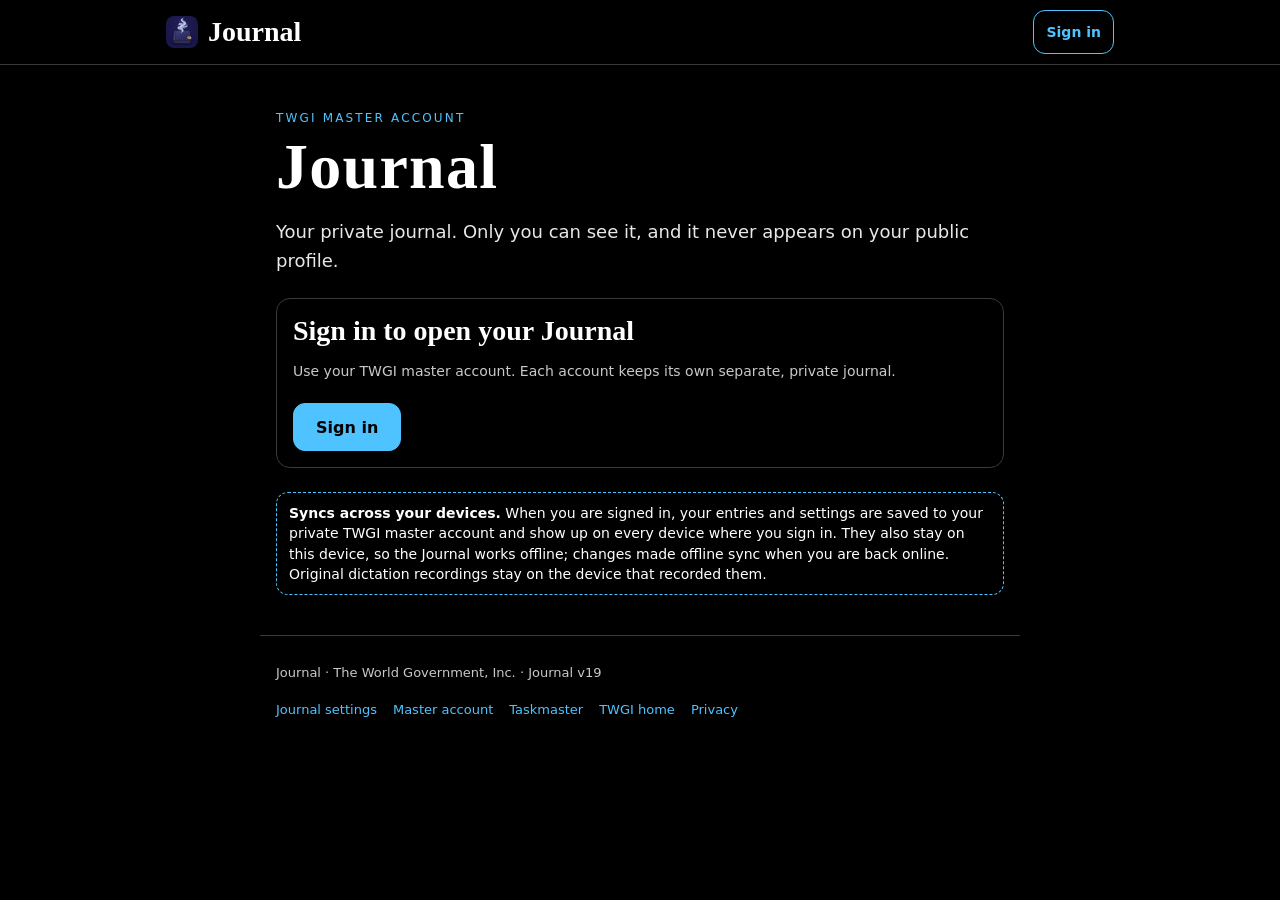
<file: index.html>
<!DOCTYPE html>
<html lang="en">
<head>
<meta charset="utf-8">
<meta name="viewport" content="width=device-width,initial-scale=1">
<title>Journal — The World Government, Inc.</title>
<meta name="description" content="A private journal for your TWGI master account.">
<link rel="manifest" href="/manifest.webmanifest">
<meta name="theme-color" content="#4fc3ff">
<meta name="mobile-web-app-capable" content="yes">
<meta name="apple-mobile-web-app-capable" content="yes">
<meta name="apple-mobile-web-app-status-bar-style" content="black">
<meta name="apple-mobile-web-app-title" content="Journal">
<link rel="icon" href="/icons/favicon-48.png" type="image/png" sizes="48x48">
<link rel="icon" href="/icons/icon-192.png" type="image/png" sizes="192x192">
<link rel="apple-touch-icon" sizes="180x180" href="/icons/apple-touch-icon.png">
<link rel="stylesheet" href="/assets/app.css">
</head>
<body>
<a class="skip" href="#main">Skip to content</a>
<header class="app-header">
  <div class="app-bar">
    <p class="app-name"><a href="/"><img src="/icons/icon-192.png" alt="" width="32" height="32">Journal</a><span class="offline-pill" id="offline-pill" hidden>Offline</span></p>
    <div class="account-slot" data-account-slot></div>
  </div>
</header>
<main class="page" id="main">
  <p class="eyebrow">TWGI master account</p>
  <h1>Journal</h1>
  <p class="lead">Your private journal. Only you can see it, and it never appears on your public profile.</p>
  <section class="panel" id="journal-signin" aria-labelledby="journal-signin-h">
    <h2 id="journal-signin-h">Sign in to open your Journal</h2>
    <p class="note">Use your TWGI master account. Each account keeps its own separate, private journal.</p>
    <a class="take" href="/login/">Sign in</a>
  </section>
  <section class="journal" id="journal" hidden aria-label="Your journal">
    <section class="panel pensieve" id="pensieve" aria-labelledby="pensieve-h">
      <div class="pensieve-top" id="pensieve-top">
      <h2 id="pensieve-h" data-pensieve-name>The Pensieve</h2>
      <p class="note">Speak a note into your Journal. Tap Start, talk, then tap Stop. You can fix the words before saving. The microphone is only used after you tap Start.</p>
      <p class="note" id="pensieve-support" hidden></p>
      <details class="how-dictation" id="pensieve-how" hidden>
        <summary>How dictation works</summary>
        <p class="note" id="pensieve-how-text"></p>
      </details>
      <div class="row">
        <button class="take" type="button" id="pensieve-toggle" aria-pressed="false">Start dictation</button>
        <span class="rec-timer" id="pensieve-timer" aria-live="off"></span>
      </div>
      <p class="note" id="pensieve-status" role="status" aria-live="polite"></p>
      <div class="jform pensieve-title-block">
        <label for="pensieve-title">Title (optional)</label>
        <div class="title-mic-wrap" id="pensieve-title-wrap">
          <input type="text" id="pensieve-title" autocomplete="off" maxlength="160">
          <button type="button" class="title-mic" id="pensieve-title-mic" aria-label="Dictate title" aria-pressed="false">
            <svg viewBox="0 0 24 24" aria-hidden="true" focusable="false"><path fill="currentColor" d="M12 14c1.66 0 3-1.34 3-3V5c0-1.66-1.34-3-3-3S9 3.34 9 5v6c0 1.66 1.34 3 3 3zm5-3c0 2.76-2.24 5-5 5s-5-2.24-5-5H5c0 3.53 2.61 6.43 6 6.92V21h2v-3.08c3.39-.49 6-3.39 6-6.92h-2z"/></svg>
          </button>
        </div>
      </div>
      </div>
      <div class="pensieve-review" id="pensieve-review">
      <div class="jform">
        <label for="pensieve-text">Transcript (you can edit it)</label>
        <textarea id="pensieve-text" maxlength="20000"></textarea>
        <p class="interim" id="pensieve-interim" aria-live="polite"></p>
        <p class="pensieve-mode-line" id="pensieve-mode-line" hidden>Mode: <span id="pensieve-mode-label">Live text</span> · <button type="button" class="mode-change" id="pensieve-mode-change" aria-expanded="false">Change</button></p>
        <fieldset class="pensieve-mode" id="pensieve-mode" hidden>
          <legend>On this phone the microphone can do one of these at a time:</legend>
          <label class="opt"><input type="radio" name="pensieve-mode" value="live" checked> Live text (your words appear as you speak)</label>
          <label class="opt"><input type="radio" name="pensieve-mode" value="audio"> Audio recording only (no live text)</label>
        </fieldset>
        <div class="flag" id="pensieve-help" hidden>
          <p style="margin:0" id="pensieve-help-text">If no words appear, use your keyboard's microphone instead: tap the Transcript box, then tap the microphone key on the keyboard and speak.</p>
          <div class="actions">
            <button class="take ghost" type="button" id="pensieve-keyboard">Type or use keyboard microphone</button>
          </div>
        </div>
        <div class="row">
          <button class="take" type="button" id="pensieve-save">Save as journal entry</button>
          <button class="take ghost" type="button" id="pensieve-discard">Discard</button>
        </div>
        <div class="flag" id="pensieve-choice" hidden>
          <p style="margin:0">Keep the original copy with this entry? That is the audio recording and the unedited transcript, saved on this device only.</p>
          <div class="actions">
            <button class="take" type="button" id="pensieve-keep">Save original copy</button>
            <button class="take ghost" type="button" id="pensieve-skip">Don't save it</button>
          </div>
        </div>
      </div>
      </div>
    </section>
    <section class="panel" aria-labelledby="journal-form-heading">
      <h2 id="journal-form-heading">New entry</h2>
      <form class="jform" id="journal-form" novalidate>
        <input type="hidden" id="journal-id">
        <label for="journal-when">Date and time</label>
        <input type="datetime-local" id="journal-when" required>
        <label for="journal-title">Title (optional)</label>
        <input type="text" id="journal-title" autocomplete="off">
        <label for="journal-body">Entry</label>
        <textarea id="journal-body" required></textarea>
        <div class="row">
          <button class="take" type="submit" id="journal-save">Save entry</button>
          <button class="take ghost" type="button" id="journal-cancel" hidden>Cancel edit</button>
        </div>
      </form>
      <p class="note" id="journal-status" role="status" aria-live="polite"></p>
    </section>
    <section class="panel" aria-labelledby="journal-list-h">
      <h2 id="journal-list-h">Entries</h2>
      <label class="visually-hidden" for="journal-search">Search entries</label>
      <input type="search" class="jsearch" id="journal-search" placeholder="Search your entries" autocomplete="off">
      <p class="note" id="journal-count"></p>
      <ul class="entries" id="journal-list"></ul>
    </section>
    <section class="panel settings-fold" id="settings" aria-labelledby="settings-h">
      <details id="settings-details">
        <summary class="settings-bar" aria-expanded="false">
          <h2 id="settings-h">Settings</h2>
          <span class="settings-chevron" aria-hidden="true"></span>
        </summary>
        <div class="settings-body" id="settings-body">
      <form id="settings-form" class="settings-form">
        <fieldset>
          <legend>Original dictation copies</legend>
          <p class="note">After you dictate in <span data-pensieve-name>The Pensieve</span>, should the recording and unedited transcript be kept with the entry?</p>
          <label class="opt"><input type="radio" name="dictationOriginals" value="ask"> Ask me each time</label>
          <label class="opt"><input type="radio" name="dictationOriginals" value="always"> Always save automatically</label>
          <label class="opt"><input type="radio" name="dictationOriginals" value="never"> Never save</label>
        </fieldset>
        <fieldset>
          <legend>Dictation language</legend>
          <p class="note">The language you speak when you dictate. If your phone refuses it, the Journal tries English (US) and then the phone’s default by itself.</p>
          <label for="dictation-language">Language</label>
          <select id="dictation-language" name="dictationLanguage">
            <option value="en-US">English (US)</option>
            <option value="auto">Automatic (this phone’s language)</option>
            <option value="en-GB">English (UK)</option>
            <option value="es-US">Español (Estados Unidos)</option>
            <option value="es-ES">Español (España)</option>
            <option value="fr-FR">Français</option>
            <option value="de-DE">Deutsch</option>
            <option value="pt-BR">Português (Brasil)</option>
            <option value="it-IT">Italiano</option>
            <option value="hi-IN">हिन्दी (Hindi)</option>
            <option value="zh-CN">中文 (普通话)</option>
            <option value="ja-JP">日本語</option>
            <option value="ko-KR">한국어</option>
            <option value="ar-SA">العربية</option>
          </select>
        </fieldset>
      </form>
      <fieldset class="settings-form push-reminder" id="journal-reminder"></fieldset>
      <p class="note" id="settings-status" role="status" aria-live="polite"></p>
      <p class="note">These settings sync to your other devices when you are signed in.</p>
      <p class="note app-version" id="app-version-detail">This app: <strong>Journal v19</strong> · offline copy: <span data-sw-cache>checking…</span><span id="dictation-last" hidden></span></p>
        </div>
      </details>
    </section>
  </section>
  <p class="device-note"><strong>Syncs across your devices.</strong> When you are signed in, your entries and settings are saved to your private TWGI master account and show up on every device where you sign in. They also stay on this device, so the Journal works offline; changes made offline sync when you are back online. Original dictation recordings stay on the device that recorded them.</p>
  <p class="note sync-note" id="journal-sync" role="status" aria-live="polite" hidden></p>
</main>
<footer class="app-footer">
  <p>Journal · The World Government, Inc. · <span class="app-version" data-app-version="19">Journal v19</span></p>
  <nav aria-label="Footer">
    <a href="/#settings">Journal settings</a>
    <a href="https://theworldgovernmentincorporated.com/account/">Master account</a>
    <a href="https://taskmaster.theworldgovernmentincorporated.com/">Taskmaster</a>
    <a href="https://theworldgovernmentincorporated.com/">TWGI home</a>
    <a href="https://theworldgovernmentincorporated.com/privacy.html">Privacy</a>
  </nav>
</footer>
<!-- v8: the bottom Start dictation bar lives here, as a direct child of <body>,
     outside every card, so nothing on the page can sit above it or take its taps.
     pensieve.js moves the Start dictation button in here while the bar is shown. -->
<div class="dictation-dock" id="dictation-dock" hidden>
  <!-- v10: live transcript panel. While you dictate, your words show here, right
       above the Stop bar, so you never have to scroll down to the Pensieve card.
       It only mirrors the card's Transcript box (the box is what gets saved). -->
  <section class="live-panel" id="dictation-live" aria-label="Live transcript" hidden>
    <div class="live-head">
      <span class="live-dot" aria-hidden="true"></span>
      <span class="live-label" id="dictation-live-label">Listening…</span>
      <span class="live-timer" id="dictation-live-timer" aria-hidden="true"></span>
    </div>
    <div class="live-scroll" id="dictation-live-scroll">
      <p class="live-words" id="dictation-live-words"><span class="live-final" id="dictation-live-final"></span><span class="live-interim" id="dictation-live-interim"></span><span class="live-hint" id="dictation-live-hint"></span></p>
    </div>
    <div class="live-actions" id="dictation-live-actions" hidden>
      <button class="mini" type="button" id="dictation-live-review">Review &amp; edit</button>
      <button class="mini" type="button" id="dictation-live-close" aria-label="Close the live transcript">OK</button>
    </div>
  </section>
  <div class="dock-note" id="dictation-note" role="status" aria-live="polite" hidden>
    <p id="dictation-note-text"></p>
    <button class="mini" type="button" id="dictation-note-keyboard">Use keyboard microphone</button>
    <button class="mini" type="button" id="dictation-note-close" aria-label="Close this message">OK</button>
  </div>
</div>
<script src="/assets/auto-update.js"></script>
<script src="/assets/app.js"></script>
<script src="/vendor/supabase.js"></script>
<script src="/assets/auth.js"></script>
<script src="/assets/settings.js"></script>
<script src="/assets/originals.js"></script>
<script src="/assets/reminders.js"></script>
<script src="/assets/journal.js"></script>
<script src="/assets/journal-ui.js"></script>
<script src="/assets/cloud-sync.js"></script>
<script src="/assets/journal-sync.js"></script>
<script src="/assets/pensieve.js"></script>
<script src="/assets/settings-ui.js"></script>
<script src="/assets/push-core.js"></script>
<script src="/assets/push-ui.js"></script>
</body>
</html>
</file>
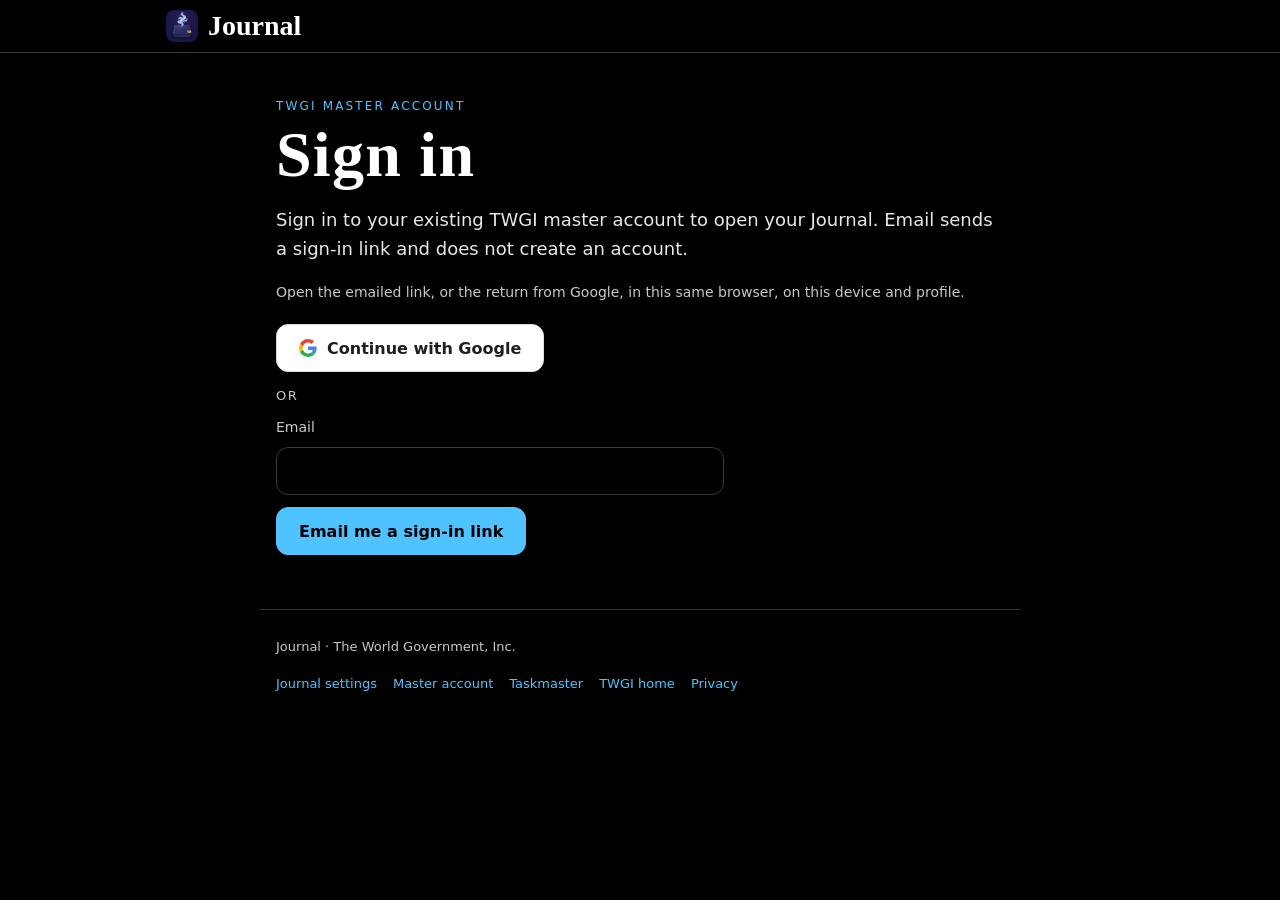
<file: login/index.html>
<!DOCTYPE html>
<html lang="en">
<head>
<meta charset="utf-8">
<meta name="viewport" content="width=device-width,initial-scale=1">
<title>Sign in — Journal</title>
<meta name="description" content="A private journal for your TWGI master account.">
<link rel="manifest" href="/manifest.webmanifest">
<meta name="theme-color" content="#4fc3ff">
<meta name="mobile-web-app-capable" content="yes">
<meta name="apple-mobile-web-app-capable" content="yes">
<meta name="apple-mobile-web-app-status-bar-style" content="black">
<meta name="apple-mobile-web-app-title" content="Journal">
<link rel="icon" href="/icons/favicon-48.png" type="image/png" sizes="48x48">
<link rel="icon" href="/icons/icon-192.png" type="image/png" sizes="192x192">
<link rel="apple-touch-icon" sizes="180x180" href="/icons/apple-touch-icon.png">
<link rel="stylesheet" href="/assets/app.css">
</head>
<body>
<a class="skip" href="#main">Skip to content</a>
<header class="app-header">
  <div class="app-bar">
    <p class="app-name"><a href="/"><img src="/icons/icon-192.png" alt="" width="32" height="32">Journal</a><span class="offline-pill" id="offline-pill" hidden>Offline</span></p>
    <div class="account-slot" data-account-slot></div>
  </div>
</header>
<main class="page" id="main">
  <div id="login-intro">
    <p class="eyebrow">TWGI master account</p>
    <h1>Sign in</h1>
    <p class="lead">Sign in to your existing TWGI master account to open your Journal. Email sends a sign-in link and does not create an account.</p>
    <p class="note">Open the emailed link, or the return from Google, in this same browser, on this device and profile.</p>
  </div>
  <div id="login-account" hidden>
    <h1>Your account</h1>
  </div>
  <form class="signin" id="login-form" method="post" action="/login/" novalidate onsubmit="return false">
    <button class="take google-btn" type="button" id="login-google" disabled><svg viewBox="0 0 48 48" aria-hidden="true"><path fill="#EA4335" d="M24 9.5c3.54 0 6.71 1.22 9.21 3.6l6.85-6.85C35.9 2.38 30.47 0 24 0 14.62 0 6.51 5.38 2.56 13.22l7.98 6.19C12.43 13.72 17.74 9.5 24 9.5z"/><path fill="#4285F4" d="M46.98 24.55c0-1.57-.15-3.09-.38-4.55H24v9.02h12.94c-.58 2.96-2.26 5.48-4.78 7.18l7.73 6c4.51-4.18 7.09-10.36 7.09-17.65z"/><path fill="#FBBC05" d="M10.53 28.59c-.48-1.45-.76-2.99-.76-4.59s.27-3.14.76-4.59l-7.98-6.19C.92 16.46 0 20.12 0 24c0 3.88.92 7.54 2.56 10.78l7.97-6.19z"/><path fill="#34A853" d="M24 48c6.48 0 11.93-2.13 15.89-5.81l-7.73-6c-2.15 1.45-4.92 2.3-8.16 2.3-6.26 0-11.57-4.22-13.47-9.91l-7.98 6.19C6.51 42.62 14.62 48 24 48z"/></svg>Continue with Google</button>
    <p class="or">or</p>
    <label for="login-email">Email</label>
    <input id="login-email" type="email" autocomplete="username" inputmode="email" required disabled>
    <button class="take" type="submit" id="login-submit" disabled>Email me a sign-in link</button>
  </form>
  <p class="note" id="login-status" role="status" aria-live="polite"></p>
  <div class="signin" id="login-session" hidden>
    <p class="lead" id="login-who"></p>
    <a class="take" href="/">Open my Journal</a>
    <button class="take ghost" type="button" id="login-out">Sign out</button>
  </div>
</main>
<footer class="app-footer">
  <p>Journal · The World Government, Inc.</p>
  <nav aria-label="Footer">
    <a href="/#settings">Journal settings</a>
    <a href="https://theworldgovernmentincorporated.com/account/">Master account</a>
    <a href="https://taskmaster.theworldgovernmentincorporated.com/">Taskmaster</a>
    <a href="https://theworldgovernmentincorporated.com/">TWGI home</a>
    <a href="https://theworldgovernmentincorporated.com/privacy.html">Privacy</a>
  </nav>
</footer>
<script src="/assets/app.js"></script>
<script src="/vendor/supabase.js"></script>
<script src="/assets/login.js"></script>
</body>
</html>
</file>
<file: assets/app.css>
:root{--bg:#000;--line:#3a3a3a;--sky:#4fc3ff;--text:#fff;--mute:#c8c8c8}
*{box-sizing:border-box}
[hidden]{display:none !important}
html{color-scheme:dark}
html,body{margin:0;min-height:100%}
body{background:var(--bg);color:var(--text);font-family:Inter,system-ui,-apple-system,"Segoe UI",Roboto,sans-serif;min-height:100vh;display:flex;flex-direction:column;align-items:center;padding:0 0 40px}
.serif{font-family:"Cormorant Garamond",Georgia,"Times New Roman",serif}
.skip{position:absolute;left:12px;top:-40px;z-index:30;background:#000;color:var(--sky);padding:8px 12px;border-radius:8px;border:1px solid var(--sky)}
.skip:focus{top:12px}
.app-header{position:sticky;top:0;z-index:20;align-self:stretch;width:100%;background:#000;border-bottom:1px solid var(--line)}
.app-bar{display:flex;flex-wrap:wrap;gap:10px 16px;align-items:center;max-width:980px;margin:0 auto;padding:10px 16px}
.app-name{margin:0;flex:1 1 160px;min-width:0;display:flex;align-items:center;gap:10px}
.app-name a{color:#fff;text-decoration:none;font-family:"Cormorant Garamond",Georgia,serif;font-size:clamp(22px,3vw,28px);font-weight:600;line-height:1.1;display:flex;align-items:center;gap:10px}
.app-name img{width:32px;height:32px;border-radius:8px;flex:none}
.account-slot{margin-left:auto;display:flex;align-items:center;min-width:0;max-width:min(52vw,16rem)}
.account-slot a,.account-slot button{display:flex;align-items:center;gap:8px;min-width:0;max-width:100%;min-height:44px;padding:0 12px;border-radius:12px;border:1px solid var(--sky);background:#000;color:var(--sky);text-decoration:none;font:inherit;font-size:14px;font-weight:600;cursor:pointer}
.account-slot a:hover,.account-slot button:hover{background:var(--sky);color:#000}
.account-pending{display:inline-block;width:32px;height:32px;border-radius:50%;border:1px solid var(--line)}
.account-avatar{width:28px;height:28px;border-radius:50%;object-fit:cover;flex:none;display:inline-flex;align-items:center;justify-content:center;border:1px solid var(--sky);background:#000;color:var(--sky);font-size:11px;overflow:hidden}
.account-name{min-width:0;overflow:hidden;text-overflow:ellipsis;white-space:nowrap}
.page{align-self:stretch;width:100%;max-width:760px;margin:0 auto;padding:28px 16px 0}
.page h1{font-family:"Cormorant Garamond",Georgia,serif;font-size:clamp(40px,8vw,64px);font-weight:600;line-height:1.05;margin:8px 0 0;letter-spacing:.02em;color:#fff}
.eyebrow{margin:18px 0 0;color:var(--sky);letter-spacing:.18em;text-transform:uppercase;font-size:12px}
.lead{font-size:18px;line-height:1.6;color:#e8e8e8}
.note{color:var(--mute);font-size:14px;line-height:1.45}
.note a{color:var(--sky)}
.flag{margin:16px 0 0;padding:12px;border:1px solid var(--sky);border-radius:12px;color:#fff;font-size:15px;line-height:1.45}
.flag .actions{display:flex;flex-wrap:wrap;gap:8px;margin-top:10px}
.take{display:inline-flex;align-items:center;justify-content:center;margin-top:8px;min-height:48px;padding:0 22px;border-radius:12px;border:1px solid var(--sky);text-decoration:none;font:inherit;font-weight:600;background:var(--sky);color:#000;cursor:pointer}
.take:hover{filter:brightness(1.08)}
.take:disabled{opacity:.6;cursor:not-allowed}
.ghost{background:#000;color:var(--sky)}
.google-btn{display:inline-flex;align-items:center;gap:10px;background:#fff;color:#1f1f1f;border-color:#dadce0}
.google-btn svg{width:18px;height:18px;flex:none}
.signin{margin-top:22px;display:grid;gap:12px;max-width:28rem}
.signin label{font-size:14px;color:var(--mute)}
.signin input{width:100%;min-height:48px;padding:0 14px;border-radius:12px;border:1px solid var(--line);background:#000;color:#fff;font:inherit;font-size:16px}
.signin .take{margin-top:0;justify-self:start}
.or{color:var(--mute);font-size:13px;letter-spacing:.12em;text-transform:uppercase;margin:4px 0}
.visually-hidden{position:absolute;width:1px;height:1px;padding:0;margin:-1px;overflow:hidden;clip:rect(0,0,0,0);white-space:nowrap;border:0}
.app-footer{align-self:stretch;max-width:760px;width:100%;margin:40px auto 0;padding:16px;border-top:1px solid var(--line);color:var(--mute);font-size:13px}
.app-footer nav{display:flex;flex-wrap:wrap;gap:6px 16px;margin-top:6px}
.app-footer a{color:var(--sky);text-decoration:none;min-height:32px;display:inline-flex;align-items:center}
#settings,#journal-reminder{scroll-margin-top:calc(var(--app-header-h,72px) + 8px)}

.offline-pill{display:inline-block;margin-left:8px;padding:2px 8px;border-radius:999px;border:1px solid var(--line);color:var(--mute);font-size:12px}
a:focus-visible,button:focus-visible,input:focus-visible{outline:2px solid var(--sky);outline-offset:3px}
.journal{margin-top:22px;min-width:0}
.panel{margin-top:22px;padding:16px;border:1px solid var(--line);border-radius:14px}
.panel h2{margin:0 0 8px;font-family:"Cormorant Garamond",Georgia,serif;font-size:28px;font-weight:600}
.panel.settings-fold{padding:0;overflow:hidden}
.settings-fold > details{margin:0}
.settings-bar{
  list-style:none;
  cursor:pointer;
  display:flex;
  align-items:center;
  justify-content:space-between;
  gap:12px;
  width:100%;
  min-height:48px;
  padding:12px 16px;
  box-sizing:border-box;
  color:#fff;
}
.settings-bar::-webkit-details-marker{display:none}
.settings-bar::marker{content:""}
.panel .settings-bar h2{margin:0;font-family:"Cormorant Garamond",Georgia,serif;font-size:28px;font-weight:600;line-height:1.15}
.settings-chevron{
  flex:none;
  width:12px;
  height:12px;
  border-right:2px solid var(--sky);
  border-bottom:2px solid var(--sky);
  transform:rotate(45deg);
  transition:transform .2s ease;
  margin-top:-6px;
}
#settings-details[open] > .settings-bar .settings-chevron{
  transform:rotate(-135deg);
  margin-top:4px;
}
.settings-body{padding:4px 16px 16px;border-top:1px solid var(--line)}
.settings-body .settings-form{margin-top:12px}
/* v14: first screen ends at the Title field. The top of the Pensieve card
   fills the space above the Start dictation bar (header + dock measured into
   CSS variables), so the Transcript block starts cleanly below the fold. */
.pensieve-top{display:flex;flex-direction:column;min-height:calc(100svh - var(--app-header-h,64px) - var(--fold-dock-h,var(--dock-h,60px)) - var(--bar-lift,0px) - var(--pensieve-above,0px));padding-bottom:16px}
.pensieve-title-block{margin-top:auto;padding-top:12px}
.pensieve-review{margin-top:8px;padding-top:18px;border-top:1px solid var(--line)}
.jform{display:grid;gap:10px}
.jform label{font-size:14px;color:var(--mute)}
.jform input,.jform textarea,.jsearch{width:100%;min-width:0;min-height:48px;padding:10px 14px;border-radius:12px;border:1px solid var(--line);background:#000;color:#fff;font:inherit;font-size:16px}
/* v13: small mic inside the right edge of the Pensieve Title field. */
.title-mic-wrap{position:relative;min-width:0}
.title-mic-wrap #pensieve-title{padding-right:52px}
.title-mic{position:absolute;right:4px;top:50%;transform:translateY(-50%);width:40px;height:40px;min-width:40px;min-height:40px;margin:0;padding:0;border:0;border-radius:10px;background:transparent;color:var(--sky);display:flex;align-items:center;justify-content:center;cursor:pointer;-webkit-tap-highlight-color:transparent}
.title-mic svg{width:22px;height:22px;display:block}
.title-mic:disabled{opacity:.4;cursor:not-allowed}
.title-mic.is-listening,.title-mic[aria-pressed="true"]{color:#ff6b6b}
.title-mic.is-listening svg{animation:title-mic-pulse 1s ease-in-out infinite}
@keyframes title-mic-pulse{0%,100%{opacity:1}50%{opacity:.4}}
.title-mic-wrap.is-listening #pensieve-title{color:var(--mute);font-style:italic}
.title-mic-wrap.is-listening #pensieve-title::placeholder{color:var(--mute);font-style:italic;opacity:1}
.jform textarea{min-height:180px;resize:vertical;line-height:1.5}
.jform .row{display:flex;flex-wrap:wrap;gap:8px}
.jform .take{margin-top:0}
.entries{list-style:none;margin:12px 0 0;padding:0;display:grid;gap:12px}
.entry article{position:relative;padding:14px;border:1px solid var(--line);border-radius:12px;min-width:0}
.entry-head{display:flex;align-items:flex-start;justify-content:space-between;gap:8px 12px}
.entry-when{color:var(--sky);font-size:13px;letter-spacing:.04em;min-width:0;flex:1 1 auto}
.entry-dictation{flex:none;margin:0;margin-left:auto;padding:0;font-size:11px;line-height:1.2;color:var(--mute);opacity:.55;font-variant-numeric:tabular-nums;letter-spacing:.02em;white-space:nowrap;align-self:flex-start}
.entry-title{margin:6px 0 0;font-size:20px;font-weight:600;overflow-wrap:anywhere}
.entry-body{margin:8px 0 0;white-space:pre-wrap;overflow-wrap:anywhere;line-height:1.55;color:#e8e8e8}
.entry-actions{display:flex;gap:8px;margin-top:10px}
.mini{appearance:none;min-height:44px;padding:0 14px;border-radius:12px;border:1px solid var(--line);background:#000;color:var(--sky);font:inherit;font-weight:600;cursor:pointer}
.mini.danger{color:#ff8a8a}
.device-note{margin:24px 0 0;padding:10px 12px;border:1px dashed var(--sky);border-radius:12px;color:#fff;font-size:14px;line-height:1.45}
.pensieve.is-recording{border-color:#ff6b6b;box-shadow:0 0 0 1px #ff6b6b inset}
.rec-timer{align-self:center;color:var(--mute);font-variant-numeric:tabular-nums}
/* v12: long explanation is a closed disclosure; mode radios sit under the
   Title/Transcript fields and stay hidden until Change is tapped. */
.how-dictation{margin:8px 0 0;color:var(--mute);font-size:14px;line-height:1.45}
.how-dictation summary{cursor:pointer;min-height:44px;display:flex;align-items:center;color:var(--sky);font-weight:600}
.how-dictation .note{margin:8px 0 0}
.pensieve-mode-line{margin:10px 0 0;color:var(--mute);font-size:14px;line-height:1.45;display:flex;flex-wrap:wrap;align-items:center;gap:0 4px;min-height:44px}
.pensieve-mode-line .mode-change{appearance:none;margin:0;padding:0 6px;min-height:44px;border:0;background:transparent;color:var(--sky);font:inherit;font-weight:600;cursor:pointer}
.pensieve-mode{border:0;margin:8px 0 0;padding:0;min-width:0}
.pensieve-mode legend{font-size:14px;color:var(--mute);margin-bottom:2px}
#pensieve-help{margin-top:8px}
.interim{margin:0;min-height:1.4em;color:var(--mute);font-style:italic;overflow-wrap:anywhere}
.original{margin-top:10px;border-top:1px solid var(--line);padding-top:8px}
.original summary{cursor:pointer;color:var(--sky);min-height:44px;display:flex;align-items:center}
.original audio{width:100%;max-width:100%;margin-top:6px}
.entry-body.raw{color:var(--mute)}
.settings-form fieldset{border:0;margin:0;padding:0;min-width:0}
.settings-form legend{font-weight:600;margin-bottom:4px}
.opt{display:flex;align-items:center;gap:10px;min-height:44px}
.opt input{width:20px;height:20px;accent-color:#4fc3ff}
/* v3: daily reminder */
.push-reminder{border:0;margin:16px 0 0;padding:12px 0 0;border-top:1px solid var(--line);min-width:0;display:grid;gap:8px}
.push-reminder legend{font-weight:600;padding-top:12px}
.push-reminder .task-field{display:grid;gap:4px;font-size:14px;color:var(--mute)}
.push-reminder input[type=time]{min-height:44px;padding:8px 12px;border-radius:12px;border:1px solid var(--line);background:#000;color:#fff;font:inherit;font-size:16px;max-width:12rem}
.push-reminder .take{justify-self:start}
.push-ios-hint{border-color:#ffd27a}

/* v4: cloud sync status and "Update ready" notice
   v11: the sync card sits at the bottom of the home page; give the
   status line a little room under the card instead of hugging it. */
.sync-note { margin-top: 10px; }
.update-ready { position: fixed; left: 50%; bottom: calc(12px + env(safe-area-inset-bottom, 0px)); transform: translateX(-50%); z-index: 1000; background: #0b1622; color: #fff; border: 1px solid #4fc3ff; border-radius: 10px; padding: .5rem .75rem; display: flex; gap: .5rem; align-items: center; font-size: .95rem; box-shadow: 0 4px 16px rgba(0,0,0,.4); }

/* v5: Start/Stop dictation is a full-width bar fixed to the bottom of the
   home screen, flush with the edge but above the iPhone home indicator.
   v7: no viewport-fit=cover (see index.html); --bar-lift (pensieve.js) keeps it
   inside the visible area if iOS leaves the viewport short.
   v8: the bar sits in its own dock, a direct child of <body> (outside every
   card), with its own stacking layer. Recording red is on the bar itself. */
body{padding-left:env(safe-area-inset-left,0px);padding-right:env(safe-area-inset-right,0px)}
body.has-dictation-space{padding-bottom:calc(120px + env(safe-area-inset-bottom,0px))}
.dictation-dock{position:fixed;left:0;right:0;bottom:var(--bar-lift,0px);z-index:900;isolation:isolate;pointer-events:auto;margin:0;padding:0;background:#000;-webkit-tap-highlight-color:transparent;-webkit-touch-callout:none}
#pensieve-toggle.dictation-bar{position:relative;display:flex;pointer-events:auto;touch-action:manipulation;-webkit-tap-highlight-color:transparent;-webkit-user-select:none;user-select:none;z-index:1;width:100%;margin:0;border-radius:0;border:0;border-top:1px solid var(--sky);min-height:calc(60px + env(safe-area-inset-bottom,0px));padding:0 calc(16px + env(safe-area-inset-right,0px)) env(safe-area-inset-bottom,0px) calc(16px + env(safe-area-inset-left,0px));font-size:18px;box-shadow:0 -6px 18px rgba(0,0,0,.45)}
#pensieve-toggle.dictation-bar:hover{filter:none}
#pensieve-toggle.dictation-bar:active{background:#8fdcff}
#pensieve-toggle[aria-pressed="true"]{background:#ff6b6b;border-color:#ff6b6b;color:#000}
#pensieve-toggle.dictation-bar[aria-pressed="true"]{border-top-color:#ff6b6b}
.dock-note{display:flex;flex-wrap:wrap;align-items:center;gap:8px;padding:10px calc(12px + env(safe-area-inset-right,0px)) 10px calc(12px + env(safe-area-inset-left,0px));background:#1a0d0d;border-top:1px solid #ffd27a;color:#fff;font-size:15px;line-height:1.4}
.dock-note p{margin:0;flex:1 1 100%}
.app-version{color:var(--mute)}
body.has-dictation-bar .update-ready{bottom:calc(12px + var(--dock-h,calc(60px + env(safe-area-inset-bottom,0px))) + var(--bar-lift,0px))}

/* v6: note reminders */
.reminder-tag{appearance:none;display:inline-flex;align-items:center;gap:4px;max-width:100%;margin:8px 0 0;min-height:32px;padding:4px 10px;border-radius:999px;border:1px solid var(--sky);background:#06141f;color:var(--sky);font:inherit;font-size:13px;font-weight:600;text-align:left;cursor:pointer;overflow-wrap:anywhere}
.reminder-tag.is-off{border-color:var(--line);color:var(--mute)}
.reminder-prompt p{margin:0}
.reminder-editor{margin-top:12px;padding:12px;border:1px solid var(--sky);border-radius:12px;background:#050b11}
.reminder-h{margin:0 0 4px;font-size:18px;color:#fff}
.rem-field{display:grid;gap:4px}
.reminder-editor select,.reminder-editor input[type=number]{min-height:44px;border-radius:10px;border:1px solid var(--line);background:#000;color:#fff;font:inherit;padding:0 10px}
.rem-days{border:0;margin:0;padding:0;display:flex;flex-wrap:wrap;gap:6px 12px;min-width:0}
.rem-days legend{width:100%;margin-bottom:4px;font-size:14px}
.rem-day{display:inline-flex;align-items:center;gap:6px;min-height:44px}
.rem-day input{width:20px;height:20px;accent-color:#4fc3ff}
.rem-preview{color:#fff}
.rem-warn{color:#ffd27a}
.rem-error{color:#ff8a8a;min-height:1.2em}
.take.danger{color:#ff8a8a;border-color:#ff8a8a}
.entry.is-target article{border-color:var(--sky);box-shadow:0 0 0 2px var(--sky) inset}
.reminder-editor input[type=checkbox]{width:20px;height:20px;min-height:0;padding:0;accent-color:#4fc3ff;flex:none}
.reminder-editor select,.reminder-editor input[type=number]{font-size:16px;width:100%}
.reminder-editor .opt{color:#fff;font-size:16px}
/* v9: Dictation language picker in Settings */
.settings-form fieldset+fieldset{margin-top:16px}
.settings-form select{display:block;width:100%;max-width:360px;min-height:44px;margin-top:4px;border-radius:10px;border:1px solid var(--line);background:#000;color:#fff;font:inherit;font-size:16px;padding:0 10px}
/* v10: live transcript panel, in the dictation dock right above the Stop bar.
   Normal flow inside the dock (panel, then any problem message, then the bar),
   so it never covers the message or the bar. Max ~38% of the visible screen
   (--live-max is set by pensieve.js from the visual viewport), scrolls inside. */
.live-panel{display:flex;flex-direction:column;max-height:var(--live-max,38vh);min-height:0;padding:10px calc(14px + env(safe-area-inset-right,0px)) 10px calc(14px + env(safe-area-inset-left,0px));background:#0b1622;border-top:1px solid var(--sky);color:#fff;opacity:1;transition:opacity .35s ease;touch-action:pan-y}
.live-panel.is-closing{opacity:0}
.live-head{display:flex;align-items:center;gap:8px;flex:none;font-size:12px;letter-spacing:.14em;text-transform:uppercase;color:var(--sky);font-weight:600}
.live-dot{width:10px;height:10px;border-radius:50%;background:#ff6b6b;flex:none;animation:live-pulse 1.2s ease-in-out infinite}
.live-timer{margin-left:auto;color:var(--mute);font-variant-numeric:tabular-nums;letter-spacing:.04em}
.live-scroll{flex:1 1 auto;min-height:0;overflow-y:auto;overscroll-behavior:contain;-webkit-overflow-scrolling:touch;margin-top:6px}
.live-words{margin:0;font-size:18px;line-height:1.5;overflow-wrap:anywhere;white-space:pre-wrap}
.live-final{color:#fff}
.live-interim{color:#8fa6b8;font-style:italic}
.live-hint{color:var(--mute);font-size:15px;font-style:italic}
.live-actions{display:flex;flex-wrap:wrap;gap:8px;flex:none;margin-top:8px}
.live-actions .mini{min-height:40px}
.live-panel.is-audio .live-head{color:#ffd27a}
.live-panel.is-finishing .live-dot{animation:none;background:var(--mute)}
.live-panel.is-saved{border-top-color:#7be0a5}
.live-panel.is-saved .live-head{color:#7be0a5}
.live-panel.is-saved .live-dot{animation:none;background:#7be0a5}
@keyframes live-pulse{0%,100%{opacity:1}50%{opacity:.35}}
@media (prefers-reduced-motion:reduce){.live-panel{transition:none}.live-dot{animation:none}}
</file>
